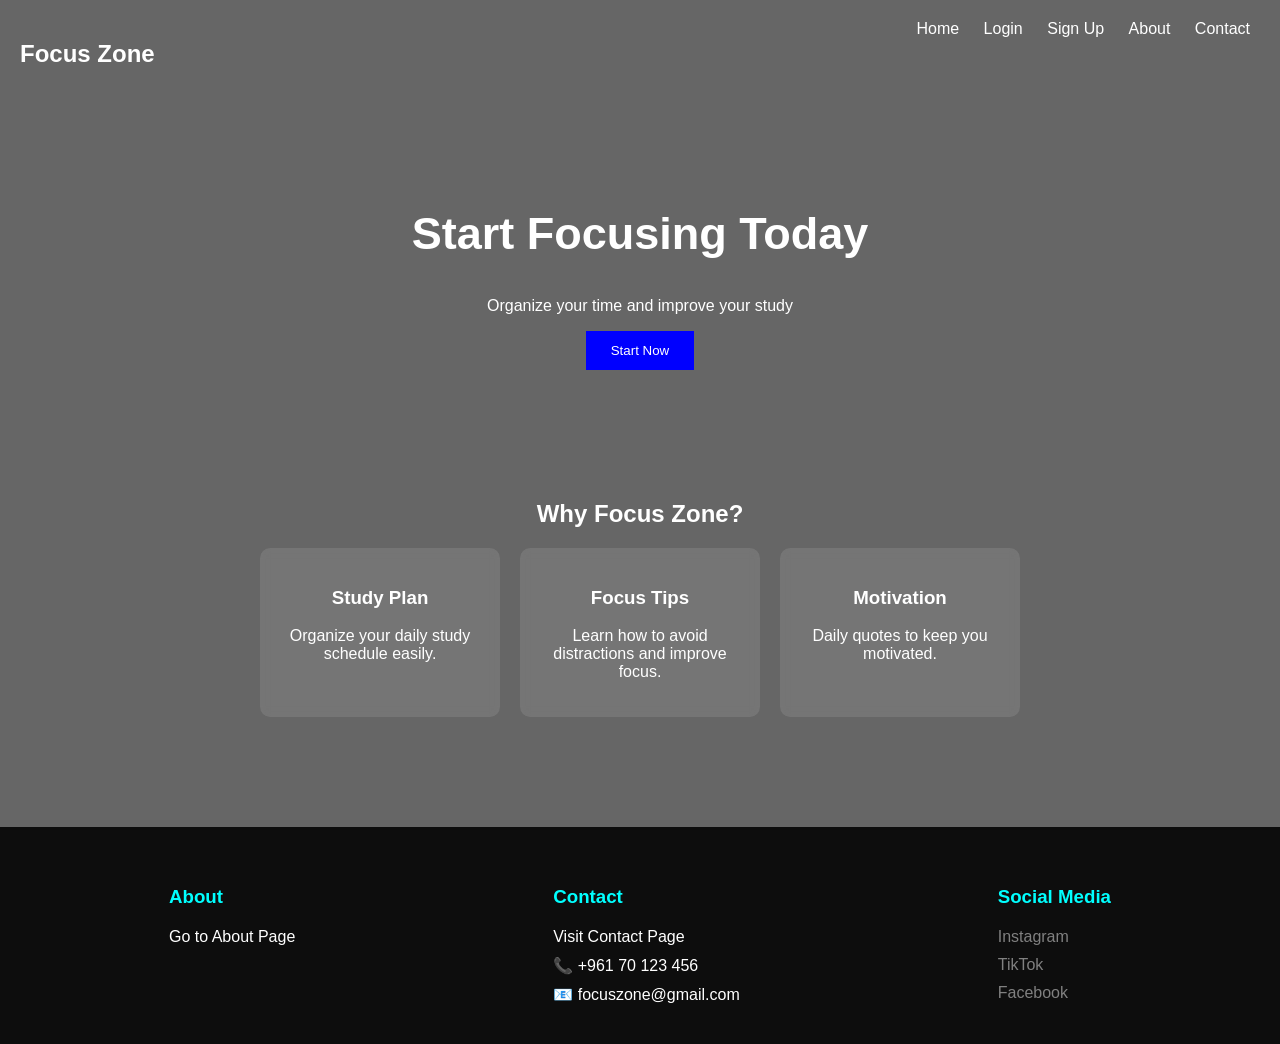
<file: web project 1/index.html>
<!DOCTYPE html>
<html>
<head>
    <title>Focus Zone</title>
    <link rel="stylesheet" href="index.css">
</head>
<body>

<nav>
    <h2>Focus Zone</h2>
    <div>
        <a href="index.html">Home</a>
        <a href="login.html">Login</a>
        <a href="signup.html">Sign Up</a>
        <a href="about.html">About</a>
        <a href="contact.html">Contact</a>
    </div>
</nav>

<!-- HERO -->
<section class="hero">
    <h1>Start Focusing Today</h1>
    <p>Organize your time and improve your study</p>
    <a href="login.html"><button>Start Now</button></a>
</section>

<!-- 💡 IDEAS SECTION -->
<section class="ideas">
    <h2>Why Focus Zone?</h2>

    <div class="cards">
        <div class="card">
            <h3>Study Plan</h3>
            <p>Organize your daily study schedule easily.</p>
        </div>

        <div class="card">
            <h3>Focus Tips</h3>
            <p>Learn how to avoid distractions and improve focus.</p>
        </div>

        <div class="card">
            <h3>Motivation</h3>
            <p>Daily quotes to keep you motivated.</p>
        </div>
    </div>
</section>

<footer class="big-footer">

    <div class="footer-section">
        <h3>About</h3>
        <a href="about.html">Go to About Page</a>
    </div>

    <div class="footer-section">
        <h3>Contact</h3>
        <a href="contact.html">Visit Contact Page</a>
        <a href="tel:+96170123456">📞 +961 70 123 456</a>
        <a href="mailto:focuszone@gmail.com">📧 focuszone@gmail.com</a>
    </div>

    <div class="footer-section">
        <h3>Social Media</h3>
        <p>Instagram</p>
        <p>TikTok</p>
        <p>Facebook</p>
    </div>

</footer>
</body>
</html>
</file>
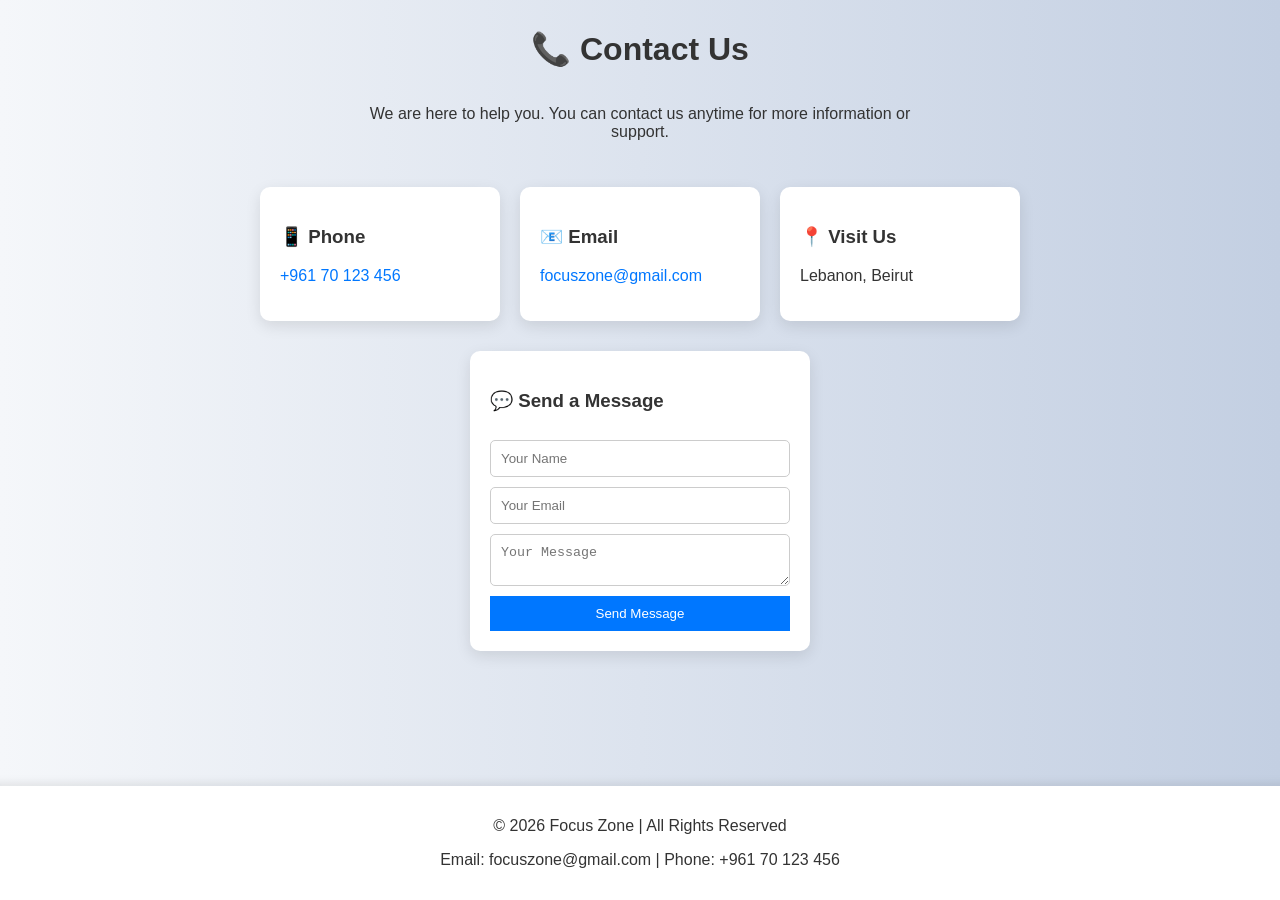
<file: web project 1/contact.html>
<!DOCTYPE html>
<html>
<head>
    <title>Contact Us</title>
    <link rel="stylesheet" href="contact.css">
</head>
<body>

<div class="page">

    <h1>📞 Contact Us</h1>

    <p class="intro">
        We are here to help you. You can contact us anytime for more information or support.
    </p>

    <div class="contact-box">

        <div class="info">
            <h3>📱 Phone</h3>
            <p><a href="tel:+96170123456">+961 70 123 456</a></p>
        </div>

        <div class="info">
            <h3>📧 Email</h3>
            <p><a href="mailto:focuszone@gmail.com">focuszone@gmail.com</a></p>
        </div>

        <div class="info">
            <h3>📍 Visit Us</h3>
            <p>Lebanon, Beirut</p>
        </div>

    </div>

    <div class="message-box">
        <h3>💬 Send a Message</h3>

        <input type="text" placeholder="Your Name">
        <input type="email" placeholder="Your Email">
        <textarea placeholder="Your Message"></textarea>

        <button>Send Message</button>
    </div>

    <footer>
        <p>© 2026 Focus Zone | All Rights Reserved</p>
        <p>Email: focuszone@gmail.com | Phone: +961 70 123 456</p>
    </footer>

</div>

</body>
</html>
</file>
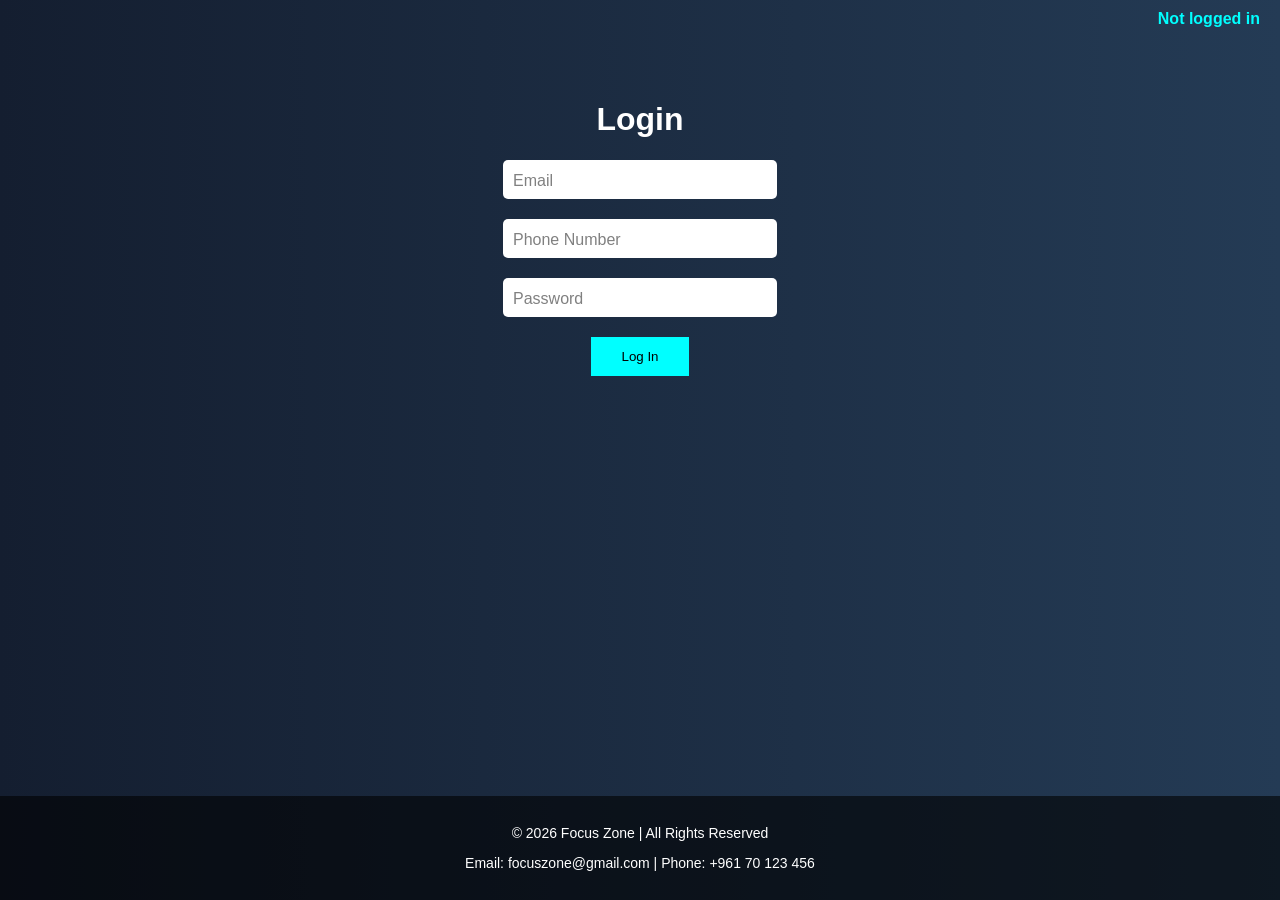
<file: web project 1/login.html>
<!DOCTYPE html>
<html>
<head>
    <title>Login</title>
    <link rel="stylesheet" href="login.css">
</head>
<body>

<div class="page">

    <div class="container">

        <h1>Login</h1>

        <div class="input-box">
            <input type="email" required>
            <label>Email</label>
        </div>

        <div class="input-box">
            <input type="tel" required>
            <label>Phone Number</label>
        </div>

        <div class="input-box">
            <input type="password" required>
            <label>Password</label>
        </div>

        <a href="dashboard.html"><button>Log In</button></a>

    </div>

    <!-- FOOTER -->
    <footer>
        <p>© 2026 Focus Zone | All Rights Reserved</p>
        <p>Email: focuszone@gmail.com | Phone: +961 70 123 456</p>
    </footer>

</div>

<div class="top-bar">
    <div id="user">Not logged in</div>
</div>
<script>
function login() {
    let nameInput = document.querySelector("input[type='email']").value;

    // إذا بدك الاسم الحقيقي خلي input name أفضل (بس رح نستخدم هذا للتبسيط)
    let name = prompt("Enter your name:");

    if (name === "" || name === null) {
        alert("Please enter your name");
        return;
    }

    // نحط الاسم فوق مكان Login
    document.getElementById("user").innerHTML = "👤 Welcome " + name;
}
</script>
</body>
</html>
</file>
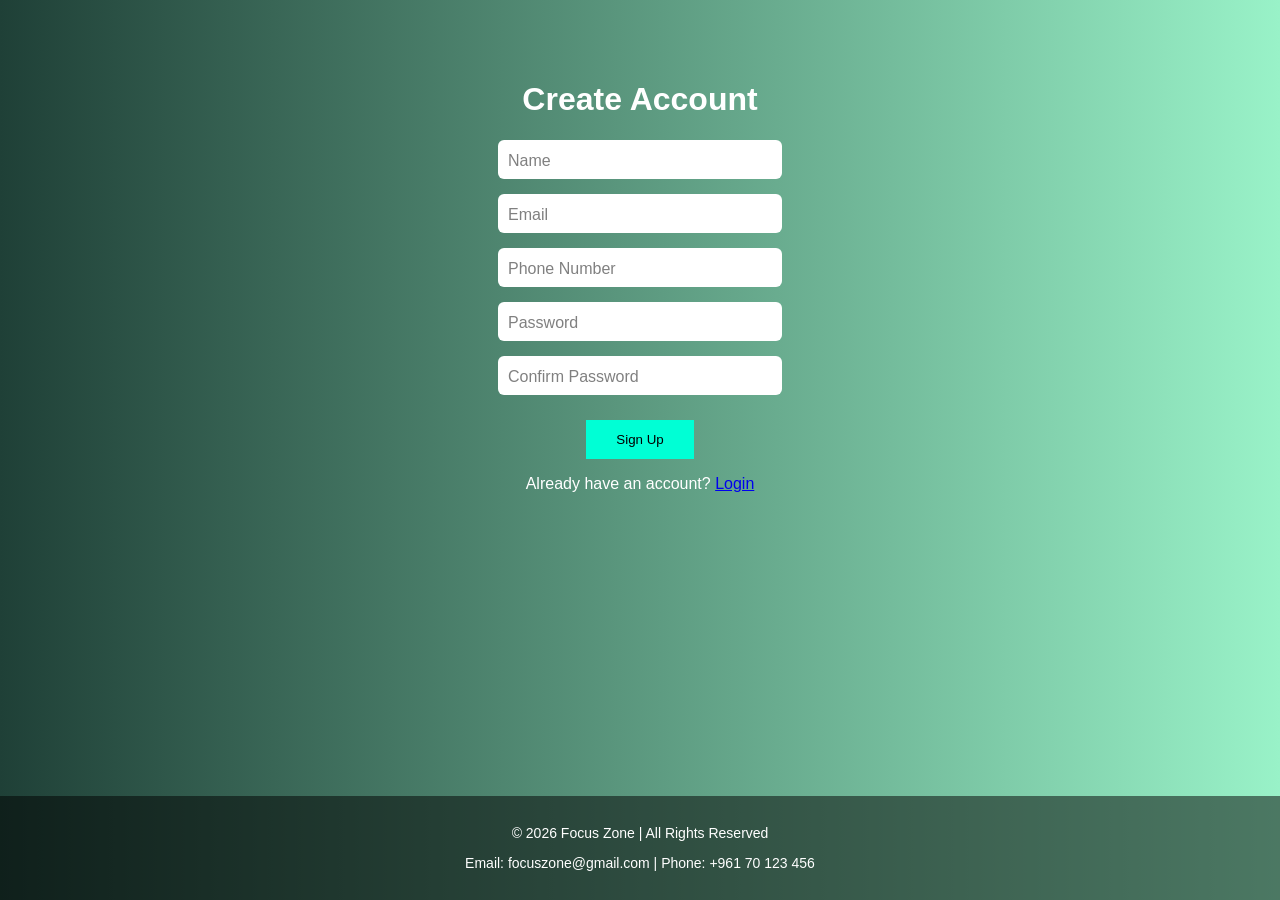
<file: web project 1/signup.html>
<!DOCTYPE html>
<html>
<head>
    <title>Sign Up</title>
    <link rel="stylesheet" href="signup.css">
</head>
<body>

<div class="page">

    <div class="container">

        <h1>Create Account</h1>

        <div class="input-box">
            <input type="text" required>
            <label>Name</label>
        </div>

        <div class="input-box">
            <input type="email" required>
            <label>Email</label>
        </div>

        <div class="input-box">
            <input type="tel" required>
            <label>Phone Number</label>
        </div>

        <div class="input-box">
            <input type="password" required>
            <label>Password</label>
        </div>

        <div class="input-box">
            <input type="password" required>
            <label>Confirm Password</label>
        </div>

        <a href="dashboard.html"><button>Sign Up</button></a>

        <p>Already have an account? <a href="login.html">Login</a></p>

    </div>

    <!-- FOOTER -->
    <footer>
        <p>© 2026 Focus Zone | All Rights Reserved</p>
        <p>Email: focuszone@gmail.com | Phone: +961 70 123 456</p>
    </footer>

</div>

</body>
</html>
</file>
<file: web project 1/index.css>
body {
    margin: 0;
    font-family: Arial;
    color: white;

    background-image: url("https://images.unsplash.com/photo-1522202176988-66273c2fd55f");
    background-size: cover;
    background-position: center;
    background-repeat: no-repeat;

    min-height: 100vh;

    /* ✨ animation دخول الصفحة */
    animation: fadeIn 1s ease-in; 
}

/* overlay */
body::before {
    content: "";
    position: fixed;
    top: 0;
    left: 0;
    width: 100%;
    height: 100%;

    background: rgba(0,0,0,0.6);
    z-index: 0;
}

nav, .hero, .ideas, footer {
    position: relative;
    z-index: 1;
}

/* NAV */
nav {
    display: flex;
    justify-content: space-between;
    padding: 20px;

    /* ✨ animation */
    animation: slideDown 0.8s ease;
}

nav a {
    color: white;
    margin: 10px;
    text-decoration: none;
    transition: 0.3s;
}

nav a:hover {
    color: yellow;
    transform: translateY(-2px);
}

/* HERO */
.hero {
    text-align: center;
    margin-top: 100px;
    padding-bottom: 50px;

    /* ✨ animation */
    animation: fadeUp 1s ease;
}

.hero h1 {
    font-size: 45px;

    /* ✨ animation */
    animation: slideDown 1s ease;
}

button {
    padding: 12px 25px;
    background: blue;
    color: white;
    border: none;
    cursor: pointer;
    transition: 0.3s;

    /* ✨ animation */
    animation: fadeIn 1.2s ease;
}

button:hover {
    transform: scale(1.1);
    background: darkblue;
}

/* IDEAS */
.ideas {
    padding: 60px 20px;
    text-align: center;
}

.cards {
    display: flex;
    justify-content: center;
    gap: 20px;
    flex-wrap: wrap;
}

.card {
    background: rgba(255,255,255,0.1);
    padding: 20px;
    width: 200px;
    border-radius: 10px;
    backdrop-filter: blur(5px);

    /* ✨ animation */
    animation: pop 0.8s ease;
    transition: 0.3s;
}

.card:hover {
    transform: scale(1.05);
}

* FOOTER */
footer {
    background: rgba(0,0,0,0.8);
    padding: 40px 20px;
    margin-top: 50px;

    /* ✨ animation */
    animation: fadeUp 1s ease;
}

.big-footer {
    background: #0d0d0d;
    color: white;
    display: flex;
    justify-content: space-around;
    padding: 40px;
    margin-top: 50px;
    flex-wrap: wrap;
}

/* كل قسم */
.footer-section {
    display: flex;
    flex-direction: column;
    gap: 10px;
}

/* العناوين */
.footer-section h3 {
    color: cyan;
    margin-bottom: 10px;
}

/* الروابط */
.footer-section a {
    color: white;
    text-decoration: none;
    transition: 0.3s;
}

.footer-section a:hover {
    color: cyan;
    transform: translateX(5px);
}

/* نص السوشيال (غير قابل للضغط) */
.footer-section p {
    margin: 0;
    color: gray;
}
</file>
<file: web project 1/contact.css>
body {
    margin: 0;
    font-family: Arial;
    background: linear-gradient(to right, #f5f7fa, #c3cfe2);
    color: #333;
}

/* page */
.page {
    min-height: 100vh;
    display: flex;
    flex-direction: column;
    align-items: center;

    animation: fadeIn 0.8s ease-in;
}

/* title */
h1 {
    margin-top: 30px;
    animation: slideDown 0.8s ease;
}

/* intro */
.intro {
    max-width: 600px;
    text-align: center;
}

/* contact info box */
.contact-box {
    display: flex;
    gap: 20px;
    margin: 30px;
    flex-wrap: wrap;
    justify-content: center;
}

/* info cards */
.info {
    background: white;
    padding: 20px;
    width: 200px;
    border-radius: 10px;
    box-shadow: 0 5px 15px rgba(0,0,0,0.1);

    transition: 0.3s;
    animation: pop 0.8s ease;
}

.info:hover {
    transform: scale(1.05);
}

/* links */
a {
    color: #0077ff;
    text-decoration: none;
}

a:hover {
    text-decoration: underline;
}

/* message box */
.message-box {
    background: white;
    padding: 20px;
    width: 300px;
    border-radius: 10px;
    box-shadow: 0 5px 15px rgba(0,0,0,0.1);

    display: flex;
    flex-direction: column;
    gap: 10px;

    animation: fadeUp 1s ease;
}

input, textarea {
    padding: 10px;
    border: 1px solid #ccc;
    border-radius: 5px;
    outline: none;
    transition: 0.3s;
}

input:focus, textarea:focus {
    border-color: #0077ff;
    transform: scale(1.02);
}

/* button */
button {
    padding: 10px;
    background: #0077ff;
    color: white;
    border: none;
    cursor: pointer;
    transition: 0.3s;
}

button:hover {
    background: #005fd1;
    transform: scale(1.05);
}

/* footer */
footer {
    margin-top: auto;
    width: 100%;
    text-align: center;
    padding: 15px;
    background: #ffffff;
    box-shadow: 0 -2px 10px rgba(0,0,0,0.1);
}

/* animations */
@keyframes fadeIn {
    from { opacity: 0; }
    to { opacity: 1; }
}

@keyframes slideDown {
    from {
        transform: translateY(-30px);
        opacity: 0;
    }
    to {
        transform: translateY(0);
        opacity: 1;
    }
}

@keyframes fadeUp {
    from {
        transform: translateY(20px);
        opacity: 0;
    }
    to {
        transform: translateY(0);
        opacity: 1;
    }
}

@keyframes pop {
    from {
        transform: scale(0.9);
        opacity: 0;
    }
    to {
        transform: scale(1);
        opacity: 1;
    }
}
</file>
<file: web project 1/login.css>
body {
    margin: 0;
    font-family: Arial;
    background: linear-gradient(to right, #141e30, #243b55);
    color: white;
}

/* الصفحة كاملة */
.page {
    min-height: 100vh;
    display: flex;
    flex-direction: column;
    justify-content: space-between; /* أهم سطر للفوتر */
    align-items: center;
    animation: fadeIn 0.8s ease-in;
}

/* login box */
.container {
    text-align: center;
    margin-top: 80px;
}

/* input */
.input-box {
    position: relative;
    margin: 20px;
}

.input-box input {
    width: 250px;
    padding: 12px;
    border: none;
    outline: none;
    border-radius: 5px;
    transition: 0.3s;
}

.input-box input:focus {
    transform: scale(1.05);
    box-shadow: 0 0 10px cyan;
}

.input-box label {
    position: absolute;
    left: 10px;
    top: 12px;
    color: gray;
    transition: 0.3s;
    pointer-events: none;
}

.input-box input:focus + label,
.input-box input:valid + label {
    top: -10px;
    font-size: 12px;
    color: cyan;
}

/* button */
button {
    padding: 12px 30px;
    background: cyan;
    border: none;
    cursor: pointer;
    transition: 0.3s;
}

button:hover {
    transform: scale(1.1);
}

/* footer */
footer {
    width: 100%;
    text-align: center;
    background: rgba(0,0,0,0.6);
    padding: 15px;
    font-size: 14px;
}

/* animation */
@keyframes fadeIn {
    from { opacity: 0; }
    to { opacity: 1; }
}
.top-bar {
    position: absolute;
    top: 10px;
    right: 20px;
    font-weight: bold;
    color: cyan;
}
</file>
<file: web project 1/signup.css>
body {
    margin: 0;
    font-family: Arial;
    background: linear-gradient(to right, #1f4037, #99f2c8);
    color: white;
}

/* الصفحة كاملة */
.page {
    min-height: 100vh;
    display: flex;
    flex-direction: column;
    justify-content: space-between;
    align-items: center;
    animation: fadeIn 0.8s ease-in;
}

/* box */
.container {
    text-align: center;
    margin-top: 60px;
    animation: slideUp 0.8s ease;
}

/* inputs */
.input-box {
    position: relative;
    margin: 15px;
}

.input-box input {
    width: 260px;
    padding: 12px;
    border: none;
    outline: none;
    border-radius: 6px;
    transition: 0.3s;
}

.input-box input:focus {
    transform: scale(1.05);
    box-shadow: 0 0 10px #00ffd5;
}

.input-box label {
    position: absolute;
    left: 10px;
    top: 12px;
    color: gray;
    transition: 0.3s;
    pointer-events: none;
}

.input-box input:focus + label,
.input-box input:valid + label {
    top: -10px;
    font-size: 12px;
    color: #00ffd5;
}

/* button */
button {
    padding: 12px 30px;
    background: #00ffd5;
    border: none;
    cursor: pointer;
    transition: 0.3s;
    margin-top: 10px;
}

button:hover {
    transform: scale(1.1);
    background: #00c9a7;
}

/* footer */
footer {
    width: 100%;
    text-align: center;
    background: rgba(0,0,0,0.5);
    padding: 15px;
    font-size: 14px;
}

/* animations */
@keyframes fadeIn {
    from { opacity: 0; }
    to { opacity: 1; }
}

@keyframes slideUp {
    from {
        transform: translateY(30px);
        opacity: 0;
    }
    to {
        transform: translateY(0);
        opacity: 1;
    }
}
</file>
